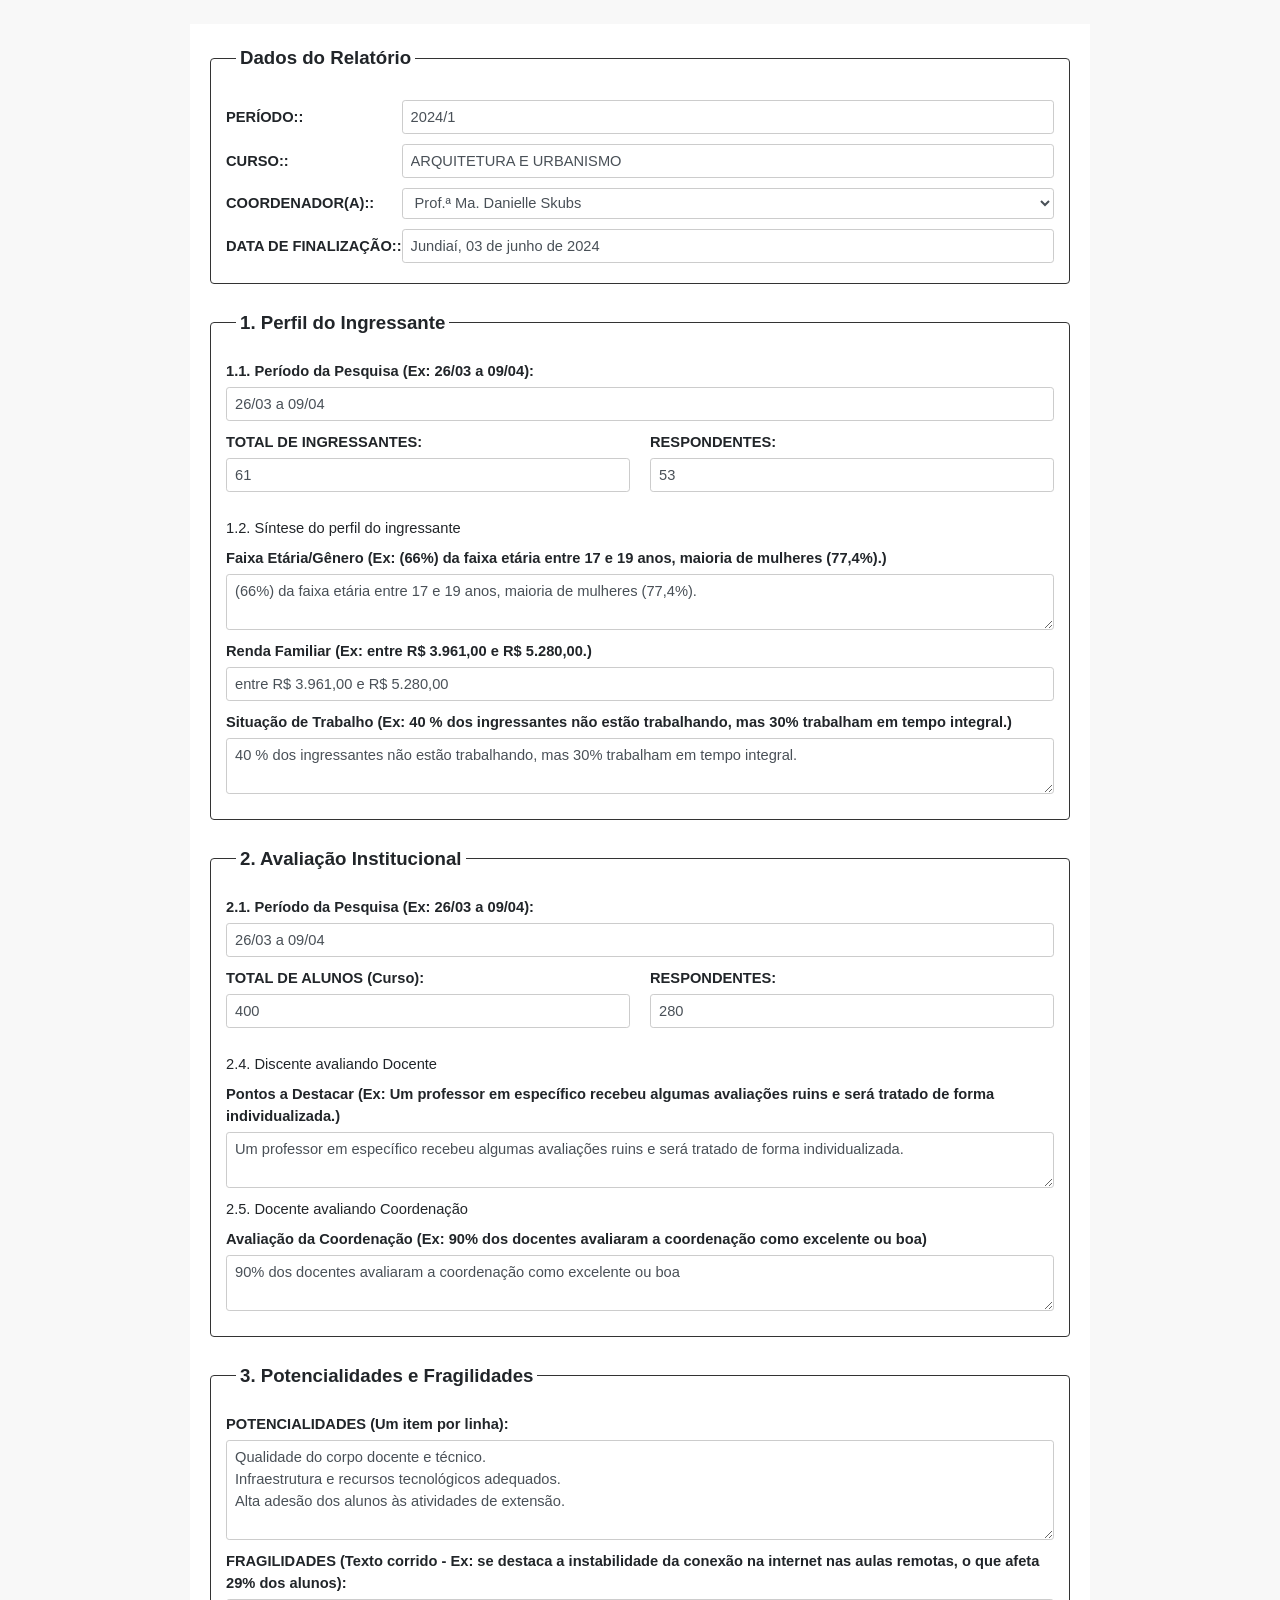
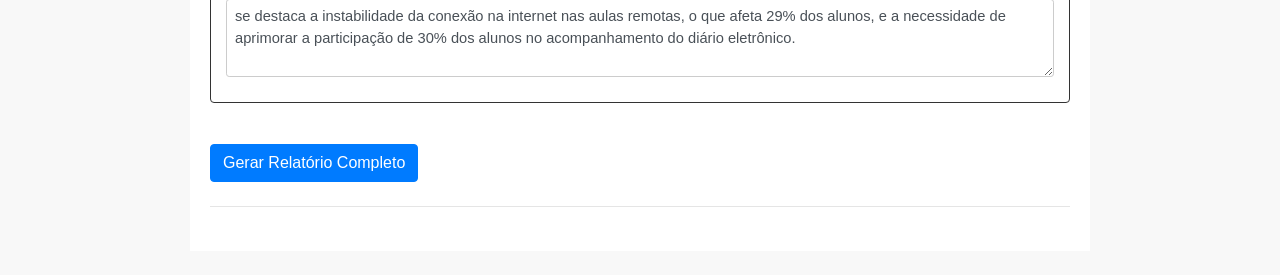
<file: index.html>
<!DOCTYPE html>
<html lang="pt-BR">
<head>
    <meta charset="UTF-8">
    <meta name="viewport" content="width=device-width, initial-scale=1.0">
    <title>Gerador de Relatório Institucional - Arquitetura</title>
    <link rel="stylesheet" href="https://stackpath.bootstrapcdn.com/bootstrap/4.1.3/css/bootstrap.min.css" integrity="sha384-MCw98/SFnGE8fJT3GXwEOngsV7Zt27NXFoaoApmYm81iuXoPkFOJwJ8ERdknLPMO" crossorigin="anonymous">
    <link rel="stylesheet" href="style.css"> 
</head>
<body>

    <main class="container my-4"> 
        
        <fieldset class="border rounded border-dark p-3 box-dados">
            <legend class="w-auto px-1 titulo-box">Dados do Relatório</legend>

            <table class="tabela-campos">
                <tr>
                    <td class="rotulo-campo">PERÍODO:</td>
                    <td><input type="text" class="form-control form-control-sm" id="avaliacao-periodo" value="2024/1" required></td>
                </tr>
                <tr>
                    <td class="rotulo-campo">CURSO:</td>
                    <td><input type="text" class="form-control form-control-sm" id="curso-nome" value="ARQUITETURA E URBANISMO" required></td>
                </tr>
                <tr>
                    <td class="rotulo-campo">COORDENADOR(A):</td>
                    <td>
                        <select class="form-control form-control-sm" id="coordenadora" required>
                            <option value="Prof.ª Ma. Danielle Skubs">Prof.ª Ma. Danielle Skubs</option>
                            </select>
                    </td>
                </tr>
                <tr>
                    <td class="rotulo-campo">DATA DE FINALIZAÇÃO:</td>
                    <td><input type="text" class="form-control form-control-sm" id="data-final" value="Jundiaí, 03 de junho de 2024" required></td>
                </tr>
            </table>

        </fieldset>
        
        <fieldset class="border rounded border-dark p-3 box-dados">
            <legend class="w-auto px-1 titulo-box">1. Perfil do Ingressante</legend>
            
            <div class="bloco-campo">
                <label for="ingressantes-data-pesquisa">1.1. Período da Pesquisa (Ex: 26/03 a 09/04):</label>
                <input type="text" class="form-control form-control-sm" id="ingressantes-data-pesquisa" value="26/03 a 09/04" required>
            </div>
            
            <div class="linha-flex">
                <div class="bloco-campo campo-terco">
                    <label for="ingressantes-total">TOTAL DE INGRESSANTES:</label>
                    <input type="number" class="form-control form-control-sm" id="ingressantes-total" value="61" required>
                </div>
                <div class="bloco-campo campo-terco">
                    <label for="ingressantes-responderam">RESPONDENTES:</label>
                    <input type="number" class="form-control form-control-sm" id="ingressantes-responderam" value="53" required>
                </div>
            </div>

            <label>1.2. Síntese do perfil do ingressante</label>
            <div class="bloco-campo">
                <label for="perfil-faixa-genero">Faixa Etária/Gênero (Ex: (66%) da faixa etária entre 17 e 19 anos, maioria de mulheres (77,4%).)</label>
                <textarea id="perfil-faixa-genero" class="form-control form-control-sm" rows="2" required>(66%) da faixa etária entre 17 e 19 anos, maioria de mulheres (77,4%).</textarea>
            </div>
            <div class="bloco-campo">
                <label for="perfil-renda">Renda Familiar (Ex: entre R$ 3.961,00 e R$ 5.280,00.)</label>
                <input type="text" class="form-control form-control-sm" id="perfil-renda" value="entre R$ 3.961,00 e R$ 5.280,00" required>
            </div>
            <div class="bloco-campo">
                <label for="perfil-trabalho">Situação de Trabalho (Ex: 40 % dos ingressantes não estão trabalhando, mas 30% trabalham em tempo integral.)</label>
                <textarea id="perfil-trabalho" class="form-control form-control-sm" rows="2" required>40 % dos ingressantes não estão trabalhando, mas 30% trabalham em tempo integral.</textarea>
            </div>

        </fieldset>
        
        <fieldset class="border rounded border-dark p-3 box-dados">
            <legend class="w-auto px-1 titulo-box">2. Avaliação Institucional</legend>
            
            <div class="bloco-campo">
                <label for="avaliacao-data-pesquisa">2.1. Período da Pesquisa (Ex: 26/03 a 09/04):</label>
                <input type="text" class="form-control form-control-sm" id="avaliacao-data-pesquisa" value="26/03 a 09/04" required>
            </div>
            
            <div class="linha-flex">
                <div class="bloco-campo campo-terco">
                    <label for="alunos-total">TOTAL DE ALUNOS (Curso):</label>
                    <input type="number" class="form-control form-control-sm" id="alunos-total" value="400" required>
                </div>
                <div class="bloco-campo campo-terco">
                    <label for="alunos-responderam">RESPONDENTES:</label>
                    <input type="number" class="form-control form-control-sm" id="alunos-responderam" value="280" required>
                </div>
            </div>

            <label>2.4. Discente avaliando Docente</label>
            <div class="bloco-campo">
                <label for="professores-problema">Pontos a Destacar (Ex: Um professor em específico recebeu algumas avaliações ruins e será tratado de forma individualizada.)</label>
                <textarea id="professores-problema" class="form-control form-control-sm" rows="2" required>Um professor em específico recebeu algumas avaliações ruins e será tratado de forma individualizada.</textarea>
            </div>
            
            <label>2.5. Docente avaliando Coordenação</label>
            <div class="bloco-campo">
                <label for="avaliacao-coordenacao">Avaliação da Coordenação (Ex: 90% dos docentes avaliaram a coordenação como excelente ou boa)</label>
                <textarea id="avaliacao-coordenacao" class="form-control form-control-sm" rows="2" required>90% dos docentes avaliaram a coordenação como excelente ou boa</textarea>
            </div>

        </fieldset>

        <fieldset class="border rounded border-dark p-3 box-dados">
            <legend class="w-auto px-1 titulo-box">3. Potencialidades e Fragilidades</legend>
            
            <div class="bloco-campo">
                <label for="lista-potencialidades">POTENCIALIDADES (Um item por linha):</label>
                <textarea id="lista-potencialidades" class="form-control form-control-sm" rows="4" required>Qualidade do corpo docente e técnico.
Infraestrutura e recursos tecnológicos adequados.
Alta adesão dos alunos às atividades de extensão.</textarea>
            </div>
            
            <div class="bloco-campo">
                <label for="lista-fragilidades">FRAGILIDADES (Texto corrido - Ex: se destaca a instabilidade da conexão na internet nas aulas remotas, o que afeta 29% dos alunos):</label>
                <textarea id="lista-fragilidades" class="form-control form-control-sm" rows="3" required>se destaca a instabilidade da conexão na internet nas aulas remotas, o que afeta 29% dos alunos, e a necessidade de aprimorar a participação de 30% dos alunos no acompanhamento do diário eletrônico.</textarea>
            </div>

        </fieldset>

        <button type="button" class="btn btn-primary mt-3" id="gerarRelatorioBtn">Gerar Relatório Completo</button>

        <hr class="my-4">

        <fieldset class="border rounded border-dark p-3" id="fieldset_relato_final" style="display:none;">
            <legend class="w-auto px-1 titulo-box">Relato Finalizado</legend>
            <div id="relatorio-pronto" class="relato-final">
                <p class="instrucao">O relatório final aparecerá aqui.</p>
            </div>
            <div class="botoes-relatorio text-center">
                <button id="imprimirRelatorioBtn" class="btn btn-success mt-3" type="button">Imprimir/Copiar Relatório</button>
            </div>
        </fieldset>

    </main>
    
    <script src="https://code.jquery.com/jquery-3.3.1.slim.min.js" integrity="sha384-q8i/X+965DzO0rT7abK41JStQIAqVgRVzpbzo5smXKp4YfRvH+8abtTE1Pi6jizo" crossorigin="anonymous"></script>
    <script src="https://cdnjs.cloudflare.com/ajax/libs/popper.js/1.14.3/umd/popper.min.js" integrity="sha384-ZMP7rVo3mIykV+2+9J3UJ46jBk0WLaUAdn689aCwoqbBJiSnjAK/l8WvCWPIPm49" crossorigin="anonymous"></script>
    <script src="https://stackpath.bootstrapcdn.com/bootstrap/4.1.3/js/bootstrap.min.js" integrity="sha384-ChfqqxuZUCnJSK3+MXmPNIyE6ZbWh2IMqE241rYiqJxyMiZ6OW/JmZQ5stwEULTy" crossorigin="anonymous"></script>
    
    <script src="script.js"></script> 
</body>
</html>
</file>
<file: style.css>
/* --- Estilos de Base --- */
body {
    font-family: Calibri, Arial, sans-serif;
    font-size: 11pt;
    background-color: #f8f8f8;
}
main.container {
    max-width: 900px;
    margin: 30px auto;
    background-color: #fff;
    padding: 20px;
}

/* --- Estilos da Estrutura CAU (Fieldset/Legend) --- */
.box-dados {
    border: 1px solid #333 !important; /* Borda escura similar ao CAU */
    padding: 15px !important;
    margin-bottom: 25px;
}

.titulo-box {
    font-weight: bold;
    font-size: 14pt;
    width: auto; 
    padding-left: 5px;
    padding-right: 5px;
    margin-left: 10px; /* Alinha o texto da legenda com a borda interna */
}

/* --- Estilos dos Campos de Formulário --- */
.tabela-campos {
    width: 100%;
}
.tabela-campos td {
    padding: 5px 0;
}
.rotulo-campo {
    font-weight: bold;
    white-space: nowrap;
    width: 150px; /* Mantém a largura fixa para alinhamento */
    padding-right: 15px;
}
.rotulo-campo::after {
    content: ":"; /* Adiciona os dois pontos no final do rótulo, como na imagem */
}

.bloco-campo {
    margin-bottom: 10px;
}

.bloco-campo label {
    font-weight: bold;
    display: block;
    margin-bottom: 5px;
    font-size: 11pt; /* Fonte do rótulo do campo */
}

.linha-flex {
    display: flex;
    gap: 20px;
    margin-bottom: 15px;
}

.campo-terco {
    flex: 1;
}

/* Estilo para Inputs/Selects/Textareas */
input.form-control, textarea.form-control, select.form-control {
    border: 1px solid #ccc;
    padding: 5px 8px;
    font-size: 11pt;
}

/* --- Estilos do Relatório Final (Para Impressão) --- */
.relato-final {
    font-family: 'Times New Roman', Times, serif; 
    font-size: 12pt;
    line-height: 1.5;
    padding: 10px; 
}
.relato-final p {
    text-align: justify; /* Justifica o texto, como no seu modelo */
    margin-bottom: 12px;
}
.relato-final h1 {
    font-size: 14pt;
    font-weight: bold;
    text-align: center;
    margin-top: 20px;
    margin-bottom: 30px;
}
.relato-final h2 {
    font-size: 13pt;
    font-weight: bold;
    margin-top: 20px;
    margin-bottom: 10px;
    text-decoration: underline; /* Sublinha os títulos das seções */
}
.relato-final h3 {
    font-size: 12pt;
    font-weight: bold;
    margin-top: 15px;
    margin-bottom: 8px;
}
.relato-final ul {
    list-style-type: disc;
    margin-left: 20px;
    margin-bottom: 15px;
}
.relato-final ul li {
    margin-bottom: 5px;
}

/* Estilos para a Tabela de Cabeçalho do Relatório Final */
#relatorio-pronto .tabela-cabecalho table {
    width: 100%;
    border-collapse: collapse;
    margin-bottom: 20px;
    font-size: 11pt;
}
#relatorio-pronto .tabela-cabecalho td {
    border: 1px solid #000;
    padding: 4px;
}
#relatorio-pronto .tabela-cabecalho tr td:first-child {
    font-weight: bold;
    width: 150px;
    background-color: #f0f0f0;
}

/* Assinatura */
.assinatura-final {
    text-align: center;
    margin-top: 50px;
}


/* --- Mídia de Impressão --- */
@media print {
    /* Esconde o formulário e os botões na impressão */
    #form-container,
    .btn, 
    .botoes-relatorio,
    hr,
    .box-dados {
        display: none !important;
    }
    
    /* Ajusta a página para impressão */
    body, main {
        background-color: white;
        box-shadow: none;
        margin: 0;
        padding: 50px 70px;
        width: 100%;
        max-width: none;
    }
    
    .relato-final {
        padding: 0;
    }
}
</file>
